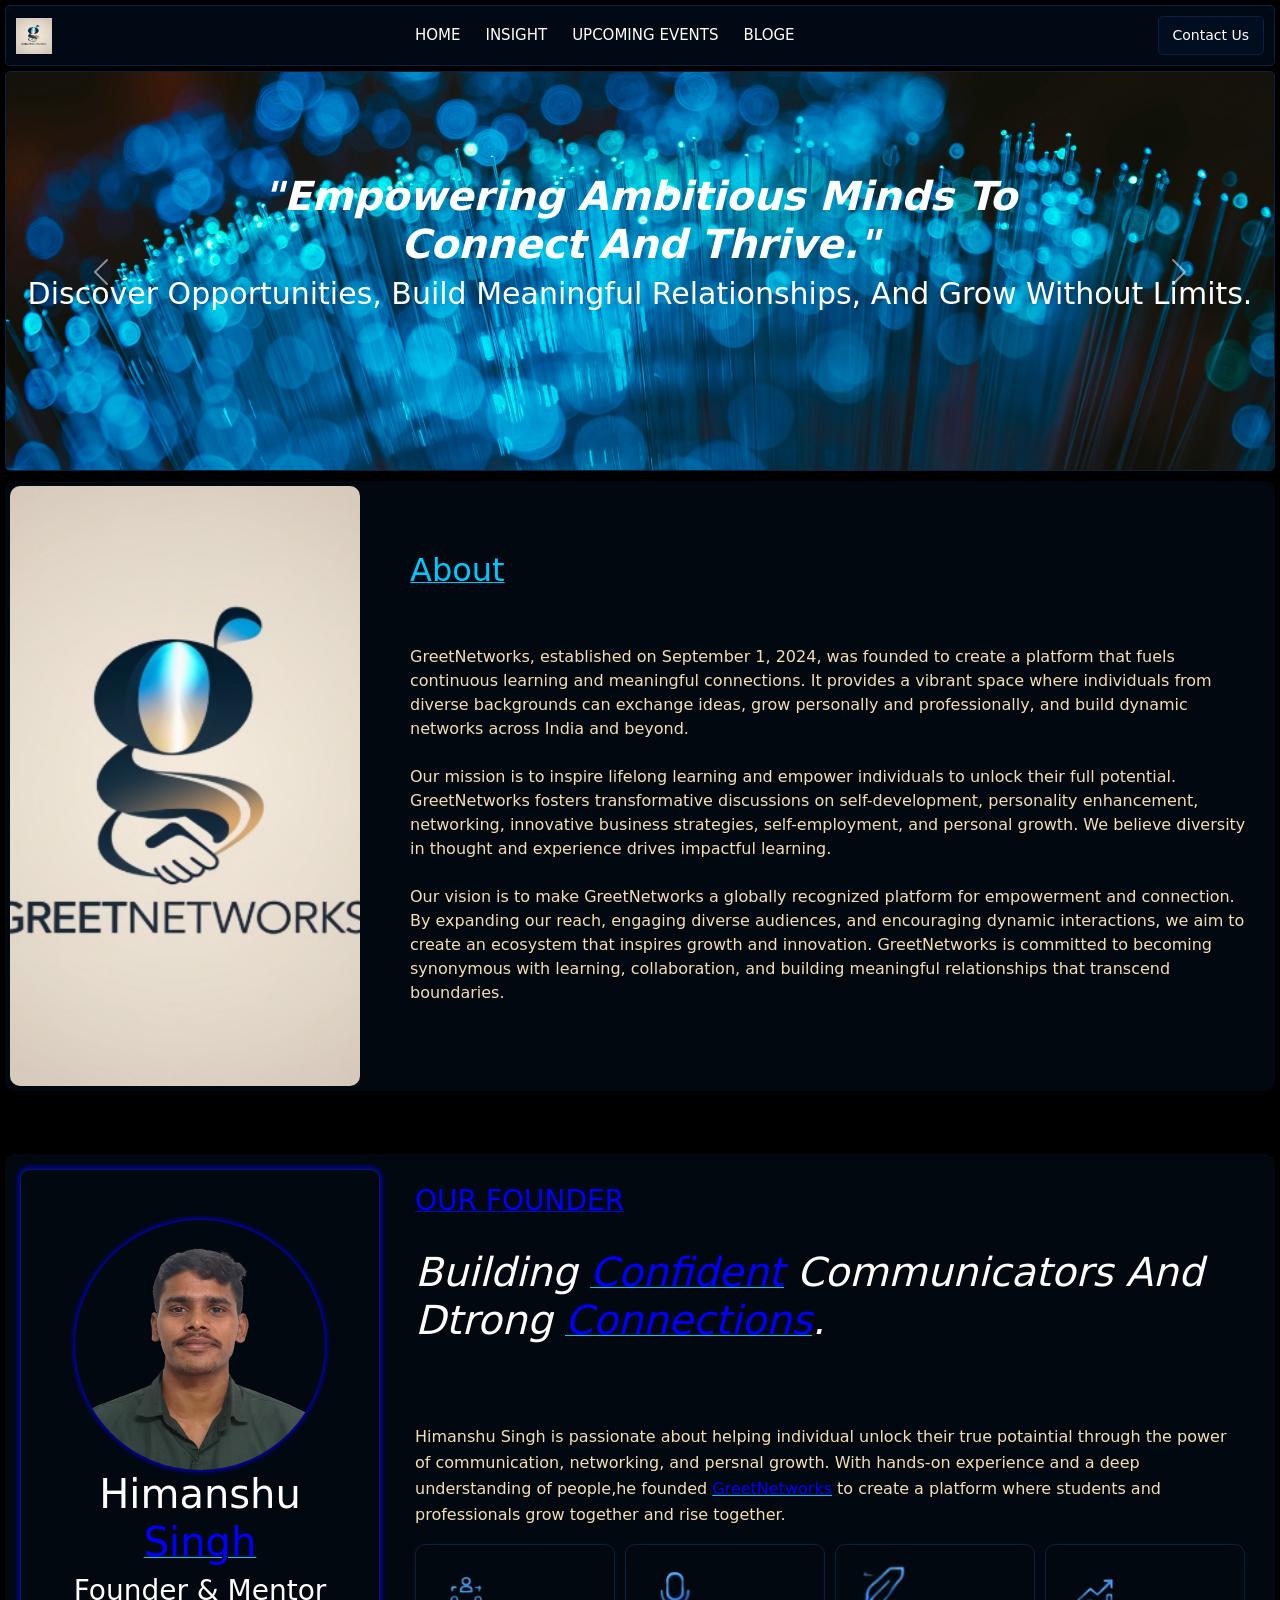
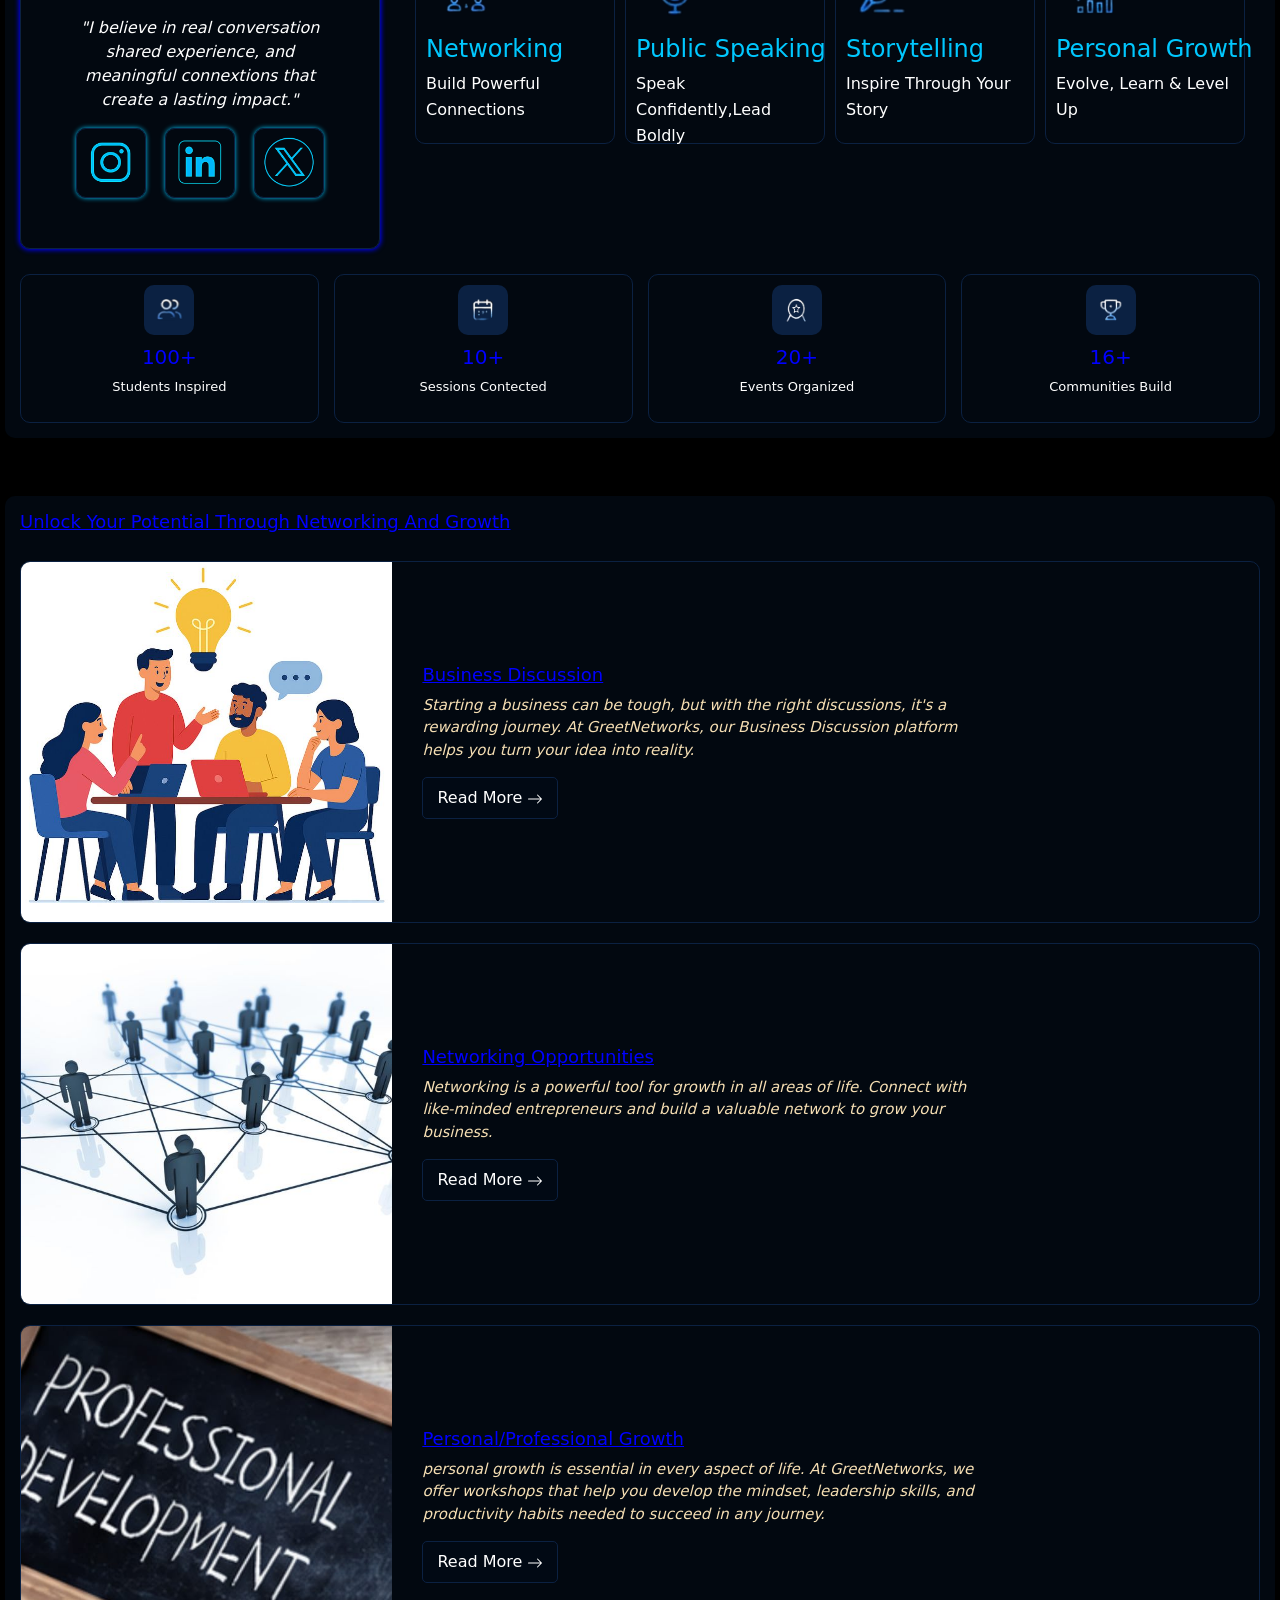
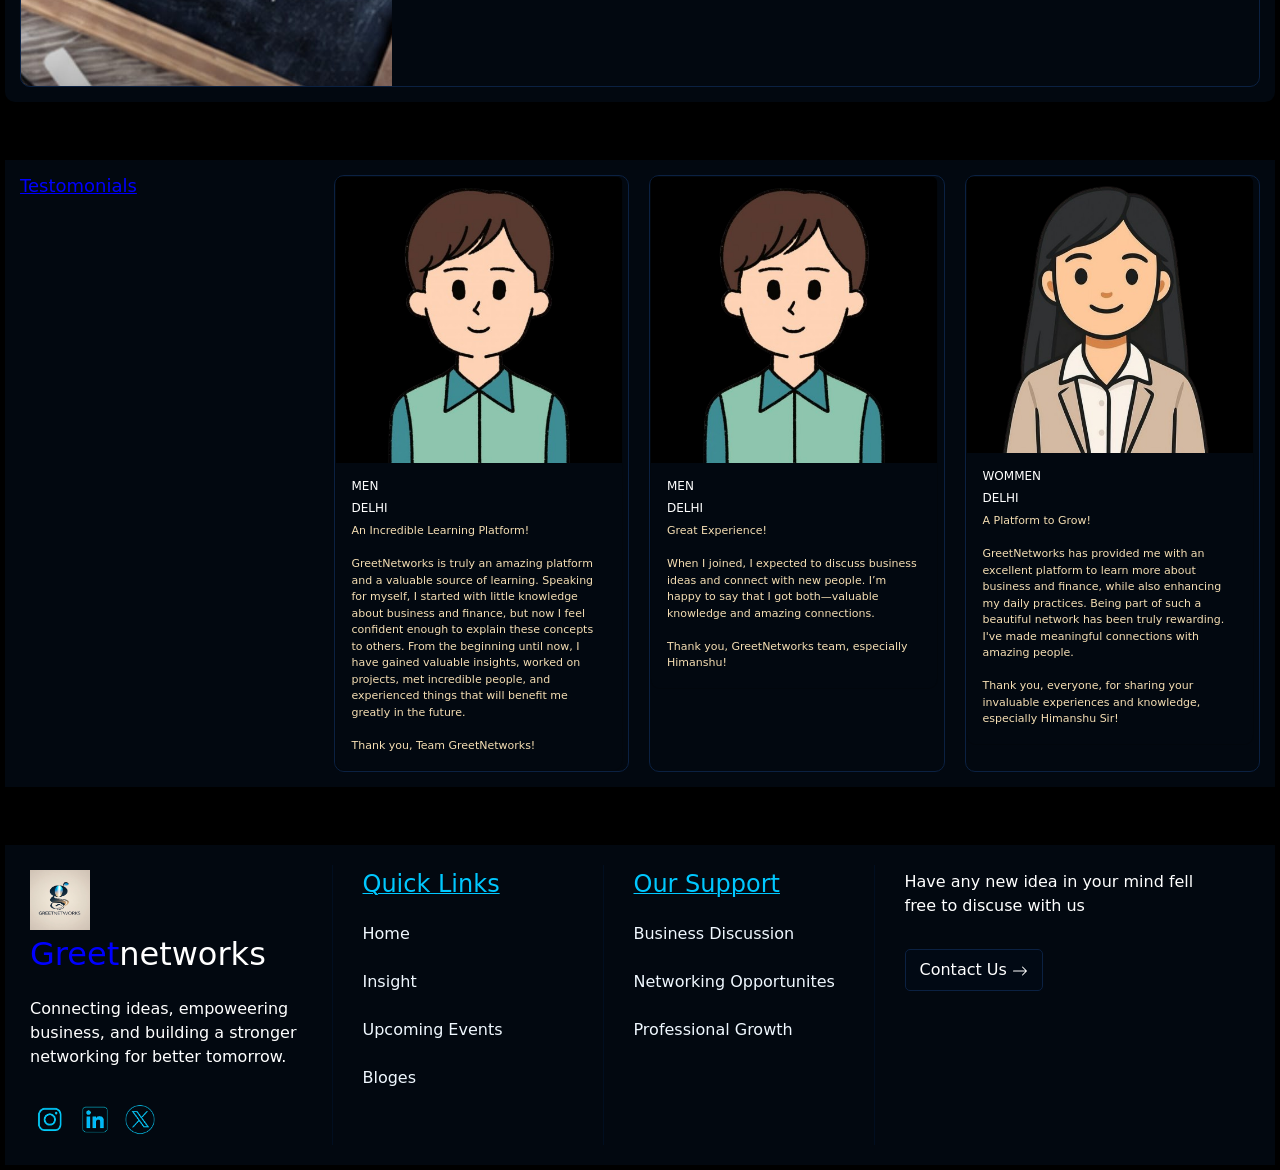
<file: index.html>
<!DOCTYPE html>
<html lang="en">
<head>
    <meta charset="UTF-8">
    <meta name="viewport" content="width=device-width, initial-scale=1.0">
    <link rel="stylesheet" href="https://cdn.jsdelivr.net/npm/bootstrap@5.3.8/dist/css/bootstrap.min.css">
    <link rel="stylesheet" href="greetnetwork home.css">
    <link rel="icon" href="greetnetwork logo.png">
    <title>Greetnetwork</title>
</head>
<body>
    <header id="home">
        <img src="greetnetwork logo.png" alt="">
        <nav>
            <a href="index.html">home</a>
            <a href="insight.html">insight</a>
            <a href="#upcomingevent">upcoming events</a>
            <a href="blog.html">bloge</a>
        </nav>

        <a href="contact.html"><button class="btn" type="button">contact us</button></a>

    </header>

    <div class="container1">
        <div id="carouselExampleAutoplaying" class="carousel slide" data-bs-ride="carousel">
            <div class="carousel-inner">
                <div class="carousel-item active slide1">
                    <h1>"Empowering Ambitious Minds to <br>Connect and Thrive."</h1>
                    <h3>Discover opportunities, build meaningful relationships, and grow without limits.</h3>

                </div>
                <div class="carousel-item slide2">
                    <h1>"One Connection <br> Can Change Everything."</h1>
                    <h3>Expand your network, inspire collaboration, and accelerate your success.</h3>
                </div>
                <div class="carousel-item slide3">
                    <h1>"Together We Learn. Together We Grow. <br>Together We Lead."</h1>
                    <h3>Become part of a community where ideas turn into opportunities.</h3>
                </div>
            </div>
            <button class="carousel-control-prev" type="button" data-bs-target="#carouselExampleAutoplaying" data-bs-slide="prev">
                <span class="carousel-control-prev-icon" aria-hidden="true"></span>
                <span class="visually-hidden">Previous</span>
            </button>
            <button class="carousel-control-next" type="button" data-bs-target="#carouselExampleAutoplaying" data-bs-slide="next">
                <span class="carousel-control-next-icon" aria-hidden="true"></span>
                <span class="visually-hidden">Next</span>
            </button>
        </div>
    </div>
        <!-- container2 -->
    <div class="container2">
        <div class="aboutimg">
            <img src="greetnetwork logo.png" alt="">
        </div>
        <div class="about">
            <h2>About</h2><br><br>
            <p>GreetNetworks, established on September 1, 2024, was founded to create a platform that fuels continuous learning and meaningful connections.
                It provides a vibrant space where individuals from diverse backgrounds can exchange ideas, grow personally and professionally, and build 
                dynamic networks across India and beyond. <br><br>Our mission is to inspire lifelong learning and empower individuals to unlock their full potential.
                GreetNetworks fosters transformative discussions on self-development, personality enhancement, networking, innovative business strategies,
                self-employment, and personal growth. We believe diversity in thought and experience drives impactful learning. <br> <br> Our vision is to make
                GreetNetworks a globally recognized platform for empowerment and connection. By expanding our reach, engaging diverse audiences, and encouraging
                dynamic interactions, we aim to create an ecosystem that inspires growth and innovation. GreetNetworks is committed to becoming synonymous with learning, 
                collaboration, and building meaningful relationships that transcend boundaries.
            </p>
        </div>
    </div>

    <br>
    <br>
       <!-- container3 -->
    <div class="container3">
        <div class="founder">
            <div class="founderimg">
                <img src="founder2.png" alt="">
                <h1>himanshu <span class="h11">singh</span></h1>
                <h3>founder & mentor</h3>
                <p class="fst-italic">"I believe in real conversation shared experience,
                     and meaningful connextions that create a lasting impact."
                </p>

                <section class="foundersocial">
                    <img src="insta.png" alt="">
                    <img src="linkedin.png" alt="">
                    <img src="x.png" alt="">
                </section>

            </div>

            <div class="founder1">
                <h3>our founder</h3>
                <h1 class="fst-italic" style="margin-bottom: 80px;">building <span class="h11">confident</span> communicators and dtrong 
                    <span class="h11">connections</span>.
                </h1>
                <p class="p">Himanshu Singh is passionate about helping individual unlock their true potaintial through 
                    the power of communication, networking, and persnal growth. With hands-on experience and a 
                    deep understanding of people,he founded <span class="h11">GreetNetworks</span> 
                    to create a platform where students and professionals grow together and rise together.
                </p>

                <div class="founderinfo">
                    <section class="section">
                        <img src="networking.png" alt="">
                        <h4>networking</h4>
                        <p>build powerful connections</p>
                    </section>
                    <section class="section">
                        <img src="speaking.png" alt="">
                        <h4>public speaking</h4>
                        <p>speak confidently,lead boldly</p>
                    </section>
                    <section class="section">
                        <img src="story.png" alt="">
                        <h4>storytelling</h4>
                        <p>inspire through your story</p>
                    </section>
                    <section class="section">
                        <img src="growth.png" alt="">
                        <h4>personal  growth</h4>
                        <p>evolve, learn & level <br>up</p>
                    </section>
                
                </div>

            </div>
        </div>

        <div class="founderachiv">
            <div class="infobox">
                <img src="students.png" alt="">
                <section class="imginfo">
                    <h2>100+</h2>
                    <p>students inspired</p>
                </section>
            </div>

            <div class="infobox">
                <img src="sessions.png" alt="">
                <section class="imginfo">
                    <h2>10+</h2>
                    <p>sessions contected</p>
                </section>
            </div>

            <div class="infobox">
                <img src="event.png" alt="">
                <section class="imginfo">
                    <h2>20+</h2>
                    <p>events organized</p>
                </section>
            </div>

            <div class="infobox">
                <img src="build.png" alt="">
                <section class="imginfo">
                    <h2>16+</h2>
                    <p>communities build</p>
                </section>
            </div>
        </div>

        
    </div>
    <br>
    <br>
      <!-- container4 -->
    <div class="container4">
        <h3>Unlock your potential through networking and growth </h3>
        <div class="insight"> 
            
            <img src="discussion.png" alt="">
            <div class="insimg">
                <h3>business discussion</h3>
                <p>
                    Starting a business can be tough, but with the right discussions, it's a rewarding journey.
                    At GreetNetworks, our Business Discussion platform helps you turn your idea into reality.
                </p>
                <a href="insight.html">
                    <button>read more 
                        <svg xmlns="http://www.w3.org/2000/svg" width="16" height="16" fill="currentColor" class="bi bi-arrow-right" viewBox="0 0 16 16">
                            <path fill-rule="evenodd" d="M1 8a.5.5 0 0 1 .5-.5h11.793l-3.147-3.146a.5.5 0 0 1 .708-.708l4 4a.5.5 0 0 1 0 .708l-4 4a.5.5 0 0 1-.708-.708L13.293 8.5H1.5A.5.5 0 0 1 1 8"/>
                        </svg>
                    </button>
                </a>
            </div>
        </div>
        <div class="insight">
            <img src="network.png" alt="">
            <div class="insimg">
                <h3>networking opportunities</h3>
                <p>
                    Networking is a powerful tool for growth in all areas of life.
                    Connect with like-minded entrepreneurs and build a valuable network to grow your business.
                </p>
                <a href="insight.html">
                    <button>read more 
                        <svg xmlns="http://www.w3.org/2000/svg" width="16" height="16" fill="currentColor" class="bi bi-arrow-right" viewBox="0 0 16 16">
                            <path fill-rule="evenodd" d="M1 8a.5.5 0 0 1 .5-.5h11.793l-3.147-3.146a.5.5 0 0 1 .708-.708l4 4a.5.5 0 0 1 0 .708l-4 4a.5.5 0 0 1-.708-.708L13.293 8.5H1.5A.5.5 0 0 1 1 8"/>
                        </svg>
                    </button>
                </a>
            </div>
        </div>
        <div class="insight">
            <img src="pgrowth.png" alt="">
            <div class="insimg">
                <h3>personal/professional growth</h3>
                <p>
                    personal growth is essential in every aspect of life. At GreetNetworks,
                    we offer workshops that help you develop the mindset, leadership skills, 
                    and productivity habits needed to succeed in any journey.
                </p>
                <a href="insight.html">
                    <button>read more 
                        <svg xmlns="http://www.w3.org/2000/svg" width="16" height="16" fill="currentColor" class="bi bi-arrow-right" viewBox="0 0 16 16">
                            <path fill-rule="evenodd" d="M1 8a.5.5 0 0 1 .5-.5h11.793l-3.147-3.146a.5.5 0 0 1 .708-.708l4 4a.5.5 0 0 1 0 .708l-4 4a.5.5 0 0 1-.708-.708L13.293 8.5H1.5A.5.5 0 0 1 1 8"/>
                        </svg>
                    </button>
                </a>
            </div>
        </div>
    </div>

    <br>
    <br>
     <!-- ------------container5------------- -->
    <div class="container5">
     <h3>testomonials</h3>
        <div class="testomonial">
            <div class="card" style="width: 18rem;">
                <img src="man.png" class="card-img-top" alt="...">
                <div class="card-body">
                    <h5>men</h5>
                    <h6>DELHI</h6>
                    <p class="card-text">An Incredible Learning Platform! <br><br>GreetNetworks is truly an amazing platform and a valuable source of learning.
                        Speaking for myself, I started with little knowledge about business and finance, but now I feel confident enough to explain these concepts to others.
                        From the beginning until now, I have gained valuable insights, worked on projects, met incredible people, and experienced things that will benefit me greatly in the future.
                        <br><br>Thank you, Team GreetNetworks!
                     </p>
                </div>
            </div>
        </div>

        <div class="testomonial">
            <div class="card" style="width: 18rem;">
                <img src="man.png" class="card-img-top" alt="...">
                <div class="card-body">
                    <h5>men</h5>
                    <h6>DELHI</h6>
                    <p class="card-text">Great Experience! <br> <br>When I joined, I expected to discuss business ideas and connect with new people.
                        I’m happy to say that I got both—valuable knowledge and amazing connections. <br><br>
                        Thank you, GreetNetworks team, especially Himanshu!
                    </p>
                </div>
            </div>
        </div>

        <div class="testomonial">
            <div class="card" style="width: 18rem;">
                <img src="women.png" class="card-img-top" alt="...">
                <div class="card-body">
                    <h5>wommen</h5>
                    <h6>DELHI</h6>
                    <p class="card-text">A Platform to Grow! <br><br>GreetNetworks has provided me with an excellent platform to learn more about business and finance,
                        while also enhancing my daily practices. Being part of such a beautiful network has been truly rewarding. I've made meaningful connections 
                        with amazing people.<br><br> Thank you, everyone, for sharing your invaluable experiences and knowledge, especially Himanshu Sir!
                    </p> 
                </div>
            </div>
        </div>
    </div>
    <br>
    <br>
    <div class="footer">
        <div class="footerleft">
            <section class="ft">
                <img src="greetnetwork logo.png" alt="">
                <h2><span style="color: blue;">greet</span>networks</h2>
            </section>

            <section class="ft">
                <p>Connecting ideas, empoweering business, and building a stronger networking for better tomorrow.</p>
            </section>

            <section class="ftimg">
                <img src="insta.png" alt="">
                <img src="linkedin.png" alt="">
                <img src="x.png" alt="">
            </section>
        </div>
        <div class="footercentreleft">
            <h4>quick links</h4>
            <ul>
                <li><a href="#home">home</a></li><br>
                <li><a href="insight">insight</a></li><br>
                <li><a href="upcoming events">upcoming events</a></li><br>
                <li><a href="bloges">bloges</a></li><br>
            </ul>
        </div>
        <div class="footercentreright">
            <h4>our support</h4>
            <ul>
                <li><a href="insight.html">business discussion</a></li><br>
                <li><a href="insight.html">networking opportunites</a></li><br>
                <li><a href="insight.html">professional growth</a></li><br>
            </ul>
        </div>
        <div class="footerright">
            <p>Have any new idea in your mind fell free to discuse with us</p>
            <a href="contact.html">
                <button>contact us
                    <svg xmlns="http://www.w3.org/2000/svg" width="16" height="16" fill="currentColor" class="bi bi-arrow-right" viewBox="0 0 16 16">
                        <path fill-rule="evenodd" d="M1 8a.5.5 0 0 1 .5-.5h11.793l-3.147-3.146a.5.5 0 0 1 .708-.708l4 4a.5.5 0 0 1 0 .708l-4 4a.5.5 0 0 1-.708-.708L13.293 8.5H1.5A.5.5 0 0 1 1 8"/>
                    </svg>
                </button>
            </a>
        </div>
    </div>
    <script src="https://cdn.jsdelivr.net/npm/bootstrap@5.3.8/dist/js/bootstrap.bundle.min.js"></script>
</body>
</html>
</file>
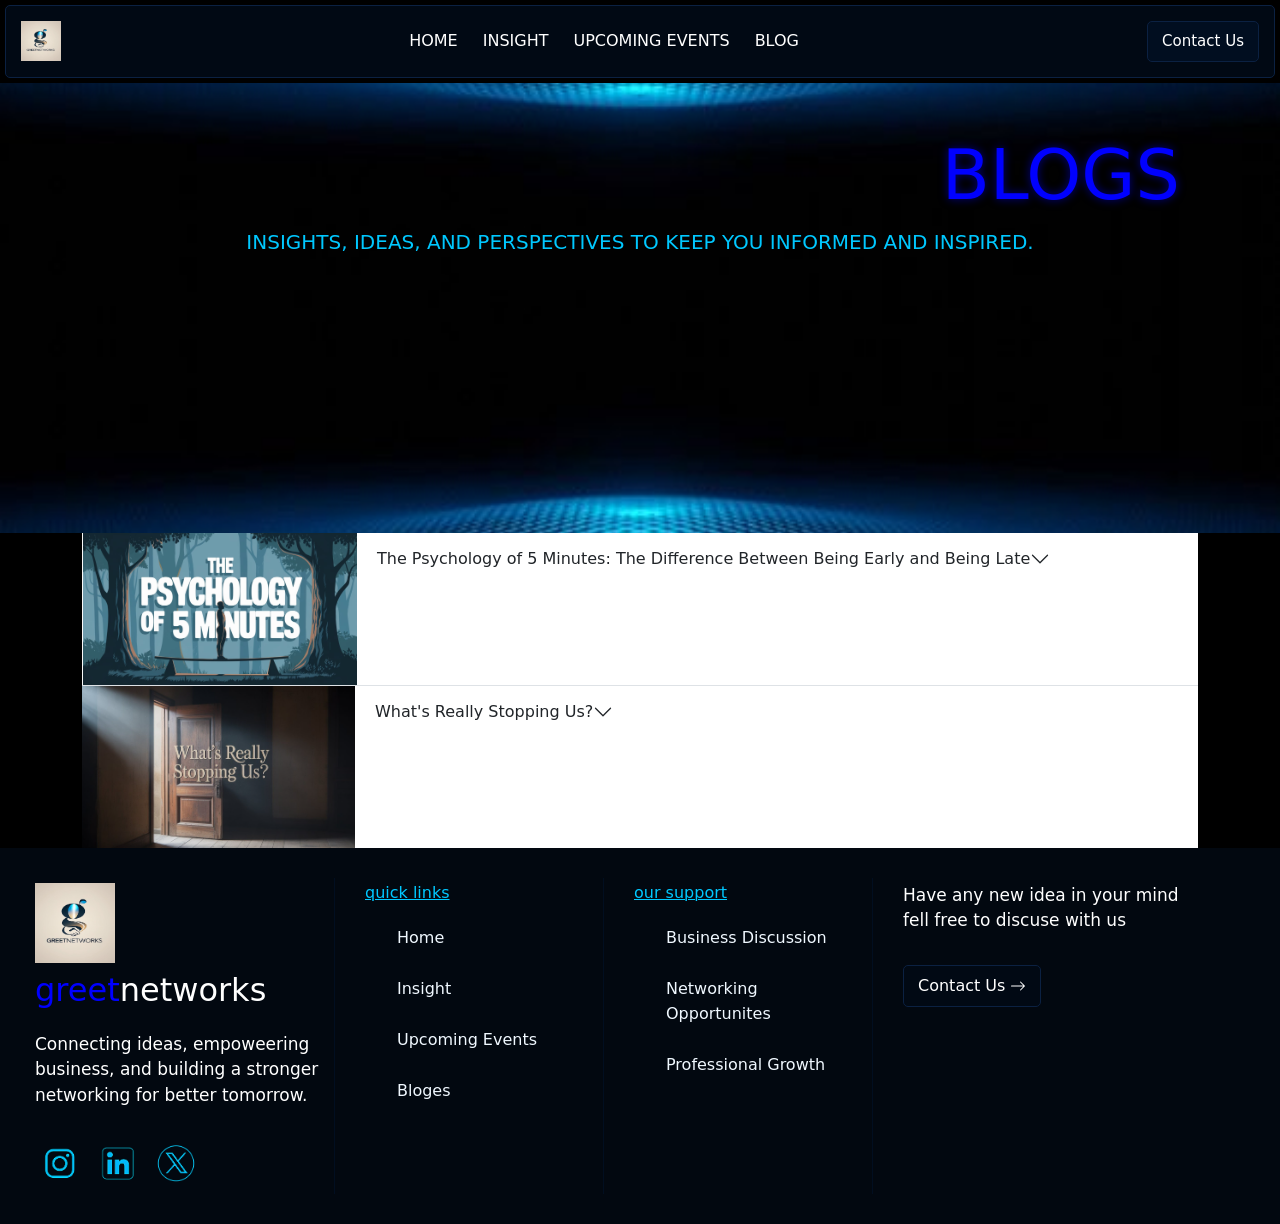
<file: blog.html>
<!DOCTYPE html>
<html lang="en">
<head>
    <meta charset="UTF-8">
    <meta name="viewport" content="width=device-width, initial-scale=1.0">
    <link rel="stylesheet" href="https://cdn.jsdelivr.net/npm/bootstrap@5.3.8/dist/css/bootstrap.min.css">
    <link rel="stylesheet" href="blog.css">
    <link rel="icon" href="greetnetwork logo.png">
    <title>Greetnetwork</title>
</head>
<body>
    <header id="home">
        <img src="greetnetwork logo.png" alt="">
        <nav>
            <a href="index.html">home</a>
            <a href="insight.html">insight</a>
            <a href="#upcomingevent">upcoming events</a>
            <a href="blog.html">blog</a>
        </nav>

        <a href="contact.html"><button class="btn" type="button">contact us</button></a>

    </header>
    <!-- --------header end---------------- -->
     <!-- ------------------------banner------------------ -->
      <div class="banner">
        <h1>blogs</h1>
        <p>insights, ideas, and perspectives to keep you informed and inspired.</p>
      </div>

    <!------------------ container1---------- -->
     <div class="accordion accordion-flush container" id="accordionFlushExample" >
        <div class="accordion-item d-flex">
            <div class="img1">
                <img src="5minuts.png" alt="">
            </div>
            <div class="img1">
                <h2 class="accordion-header">
                    <button class="accordion-button collapsed" type="button" data-bs-toggle="collapse" data-bs-target="#flush-collapseOne" aria-expanded="false" aria-controls="flush-collapseOne">
                    The Psychology of 5 Minutes: The Difference Between Being Early and Being Late
                    </button>
                </h2>
                <div id="flush-collapseOne" class="accordion-collapse collapse" data-bs-parent="#accordionFlushExample">
                    <div class="accordion-body">
                        Time is the most precious thing we have but some people treat this differently.
                        Have you ever noticed that some people are always 5 minutes early and some
                        are always 5 minute late. This is what we call the Psychology of 5 minutes.
                        There are two scenarios in this :-
                        <br>
                        <ol>
                            <li><strong>Those who complete their work or arrive the location before 5 minutes.</strong></li>
                            <li><strong>Those who complete their work or arrive the location after 5 minutes.</strong></li>
                        </ol>
                    
                        <i> Let's talk about both the mindset of people how the behave towards the
                            time and how you can do good time management.
                        </i>
                        <b><u>The Five minute Early Mindset</u></b>
                        People those who complete their talk or arrive the place before deadline are have sense of punctuality and professionalism. They have a simple mindset Time is not flexible, it's <b>fixed.</b>  what's defines them :- 
                        <ol>
                            <li>They respect both own and other time.</li>
                            <li>They are more prepared towards their work.</li>
                            <li>They are seen more professional and reliable.</li>
                            <li>They avoid the last minute stress.</li>
                        </ol>
                        <br>
                 
                        These people are more productive and effective towards their work. They believe in early preparation and stay one step ahead from others.
                        <br>
                        <b><u>The Five Minute After Mindset </u></b>
                        On the other hand, their are those people who are always late for 5 minutes. To them, it's okay to be late for 5 minute. They think time is not fixed, it's Flexible. What defines them :- 
                        <ol>
                            <li>They think, I have a time. Which leads to the procrastination ahead.</li>
                            <li>They underestimate the task which lead's to complete that work late.</li>
                            <li>They follow others those who arrive late and completing the work after the deadline.</li>
                            <li>They often have unnecessary rush and stress. </li>
                        </ol>
                    
                    
                    
                    
                        These people are not intentionally late for the work, just there relaxed approach and a bit laziness make them late always. Which make other's angry of frustrated by this.
                        <b><u>How to Overcome the Habit of Being 5 Minutes Late </u></b>
                        If you find yourself  being 5 minute late, don't worry! We have strategy for this which will shift you towards punctuality.
                        <ol>
                            <li><b><u>Set Early Mental Deadlines:</u></b> Make your mind by setting your deadlines or meeting times 10–15 minutes earlier than required.</li>
                            <li> <b><u>Practice Time Awareness:</u></b> Start paying attention to how long tasks actually take instead of assuming you can get them done quickly.</li>
                            <li> <b><u>Remove Last-Minute Distractions:</u></b> Avoid activities that can delay your departure, like checking your phone or making sudden plans.</li>
                            <li> <b><u>Respect Time:</u></b> Remind yourself that time will not adjust for you; you need to adjust for time.</li>
                        </ol>
                    
                    
                        Time management is not only being on time, it's about respect for yourself, work and others. How you treat you those 5 minutes define who you are, you reputation, effectiveness, and success. <br> By shifting a small change can change other's mindset towards you and you will see you self differently like ( a person who is punctual, respect both other's and own time, productive and successful in life).
                        Now, you have to choose on which side you are on The Psychology of 5 Minutes, or you can say in which side you want to be stay!
                    </div>
                </div>
            </div>
        </div>
        <div class="accordion-item d-flex">
            <div class="img1">
                <img src="stopping us.png" alt="">
            </div>


            <div class="img1">
                <h2 class="accordion-header">
                    <button class="accordion-button collapsed" type="button" data-bs-toggle="collapse" data-bs-target="#flush-collapseTwo" aria-expanded="false" aria-controls="flush-collapseTwo">
                    What's Really Stopping Us?
                    </button>
                </h2>
                <div id="flush-collapseTwo" class="accordion-collapse collapse" data-bs-parent="#accordionFlushExample">
                    <div class="accordion-body">
                        We all have dreams, some small, some big, but most of the time, we don’t move forward. We stay stuck. Why? Not because we’re lazy or unmotivated, but because we’re afraid. <br>
                        <br>
                        Here are the four biggest emotional obstacles that stop us from taking action… and how to overcome them.<br>
                        <br>
                        <b><u>1. “Everything I Want to Do Is Impossible”</u></b><br>
                        This fear whispers:<br>
                        “This dream is too big.”<br>
                        “I’m not smart enough.”<br>
                        “People like me don’t do this.”<br>
                        <br>
                        We look at successful people and think they are born different. But the truth is, they felt the same fear, they just started anyway.<br>
                        <br>
                        <b>💡 Solution:</b><br>
                        Take one step at a time. Don’t focus on the full journey. Just start. Start messy, start unsure, but start.<br>
                        Let your actions prove the fear wrong.<br>
                        <br>
                        <b><u>2. Love, “What If I Hurt Someone I Love?”</u></b><br>
                        This fear is quiet but powerful. It says:<br>
                        “If I follow my dream, maybe my parents won’t support me.”<br>
                        “What if I go against my loved ones?”<br>
                        <br>
                        This is especially common when your goals don’t match what your family wants for you.<br>
                        <br>
                        <b>💡 Solution:</b><br>
                        Talk openly. Share your dreams with love, not anger. Most of the time, they’re scared for you, not of you. If they still don’t agree, remind yourself: you’re not doing this against them, you’re doing it for your own life.<br>
                        <br>
                        <i>Love doesn’t mean losing yourself.</i><br>
                        <br>
                        <b><u>3. Fear of Defeat, “What If I Fail?”</u></b><br>
                        This is the most common fear:<br>
                        “What if I try and fail?”<br>
                        “What if people laugh?”<br>
                        “What if I waste my time?”<br>
                        <br>
                        So we wait. We plan. We overthink. But deep inside, we’re scared of failure.<br>
                        <br>
                        <b>💡 Solution:</b><br>
                        Failure isn’t the enemy, not trying is. Every successful person has failed, many times. Let failure become your teacher, not your prison.<br>
                        <br>
                        Ask yourself: What’s worse, failing or never knowing what could’ve been? <br>
                        <br>
                        <b><u>4. Fear of Realizing Your Own Potential</u></b><br>
                        <i>This one is deep and painful.</i><br>
                        <br>
                        You had an idea. You had a dream. But fear stopped you. Now… a part of you is scared of realizing what you could’ve done.<br>
                        <br>
                        You ask:<br>
                        “What if I had started that day?”<br>
                        “What if I didn’t listen to those fears?”<br>
                        “Why didn’t I believe in myself back then?”<br>
                        <br>
                        And now, the fear is not just about failing… it’s about regret.<br>
                        <br>
                        <b>💡 Solution:</b><br>
                        You can’t change the past. But you can change your today. The realization you feel right now is a gift, it’s your second chance. Use it. Don’t let this be another moment you’ll look back on with regret.<br>
                        <br>
                        <b>🌱 In the End…</b><br>
                        All these fears are real. But they’re not stronger than your will.<br>
                        They don’t go away on their own,  you outgrow them by taking action.<br>
                        <br>
                        <i>One small step can break the biggest wall.</i><br>
                        <br>
                        <b><u>So take the step.</u></b><br>
                        You’re not late. You’re right on time.
                    </div>
                </div>
            </div>
        </div>
        
    </div>
<!-- -------------------------footer----------- -->
    <div class="footer">
        <div class="footerleft">
            <section class="ft">
                <img src="greetnetwork logo.png" alt="">
                <h2><span style="color: blue;">greet</span>networks</h2>
            </section>

            <section class="ft">
                <p>Connecting ideas, empoweering business, and building a stronger networking for better tomorrow.</p>
            </section>

            <section class="ftimg">
                <img src="insta.png" alt="">
                <img src="linkedin.png" alt="">
                <img src="x.png" alt="">
            </section>
        </div>
        <div class="footercentreleft">
            <h4>quick links</h4>
            <ul>
                <li><a href="index.html">home</a></li><br>
                <li><a href="insight.html">insight</a></li><br>
                <li><a href="upcoming events">upcoming events</a></li><br>
                <li><a href="blog.html">bloges</a></li><br>
            </ul>
        </div>
        <div class="footercentreright">
            <h4>our support</h4>
            <ul>
                <li><a href="insight.html">business discussion</a></li><br>
                <li><a href="insight.html">networking opportunites</a></li><br>
                <li><a href="insight.html">professional growth</a></li><br>
            </ul>
        </div>
        <div class="footerright">
            <p>Have any new idea in your mind fell free to discuse with us</p>
            <a href="contact.html">
                <button>contact us
                    <svg xmlns="http://www.w3.org/2000/svg" width="16" height="16" fill="currentColor" class="bi bi-arrow-right" viewBox="0 0 16 16">
                        <path fill-rule="evenodd" d="M1 8a.5.5 0 0 1 .5-.5h11.793l-3.147-3.146a.5.5 0 0 1 .708-.708l4 4a.5.5 0 0 1 0 .708l-4 4a.5.5 0 0 1-.708-.708L13.293 8.5H1.5A.5.5 0 0 1 1 8"/>
                    </svg>
                </button>
            </a>
        </div>
    </div>
    <script src="https://cdn.jsdelivr.net/npm/bootstrap@5.3.8/dist/js/bootstrap.bundle.min.js"></script>
    <!-- -------------------footer---------------- -->
</body>
</html>
</file>
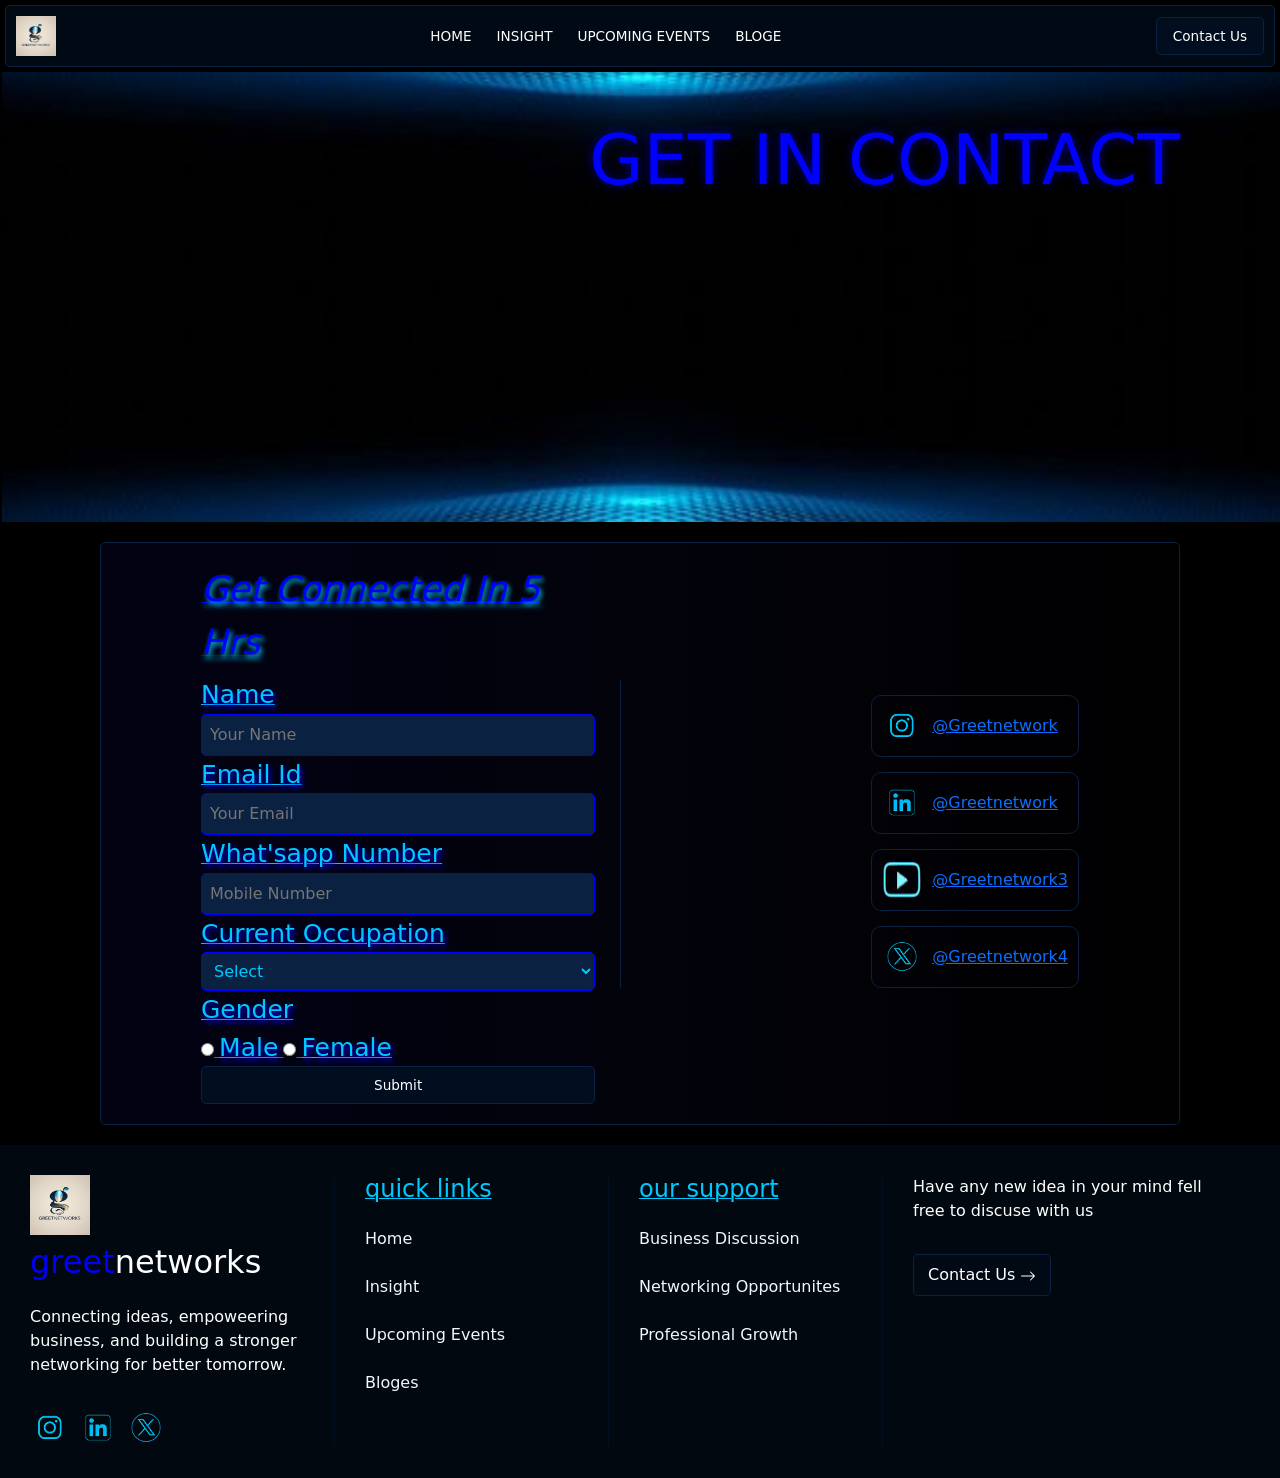
<file: contact.html>
<!DOCTYPE html>
<html lang="en">
<head>
    <meta charset="UTF-8">
    <meta name="viewport" content="width=device-width, initial-scale=1.0">
    <link rel="stylesheet" href="https://cdn.jsdelivr.net/npm/bootstrap@5.3.8/dist/css/bootstrap.min.css">
    <link rel="stylesheet" href="contact.css">
    <link rel="icon" href="greetnetwork logo.png">
    <title>Greetnetwork</title>
</head>
<body>
    <header id="home">
        <img src="greetnetwork logo.png" alt="">
        <nav>
            <a href="index.html">home</a>
            <a href="insight.html">insight</a>
            <a href="#upcomingevent">upcoming events</a>
            <a href="blog.html">bloge</a>
        </nav>

        <a href="#contact"><button class="btn" type="button">contact us</button></a>

    </header>
    <!-- --------header end---------------- -->
     <!-- baner---- -->
    <div class="banner">
        <h1>get in contact</h1>
        <a href="https://www.instagram.com/ target="_blank""we will help you get out from your social anxity.</p>
    </div>

    <!-- banner------ -->
    <div class="container1">
        <div class="box">
            <form>
                <fieldset>
                    <legend>get connected in 5 hrs</legend>
                    <label for="name">name</label><br>
                    <input class="input" type="text" id="name" placeholder="your name"><br>
                    <label for="email">email id</label><br>
                    <input class="input" type="email" id="email" placeholder="your email"><br>
                    <label for="number">what'sapp number</label><br>
                    <input class="input" type="number" id="number" placeholder="mobile number"><br>
                    <label for="occupation">Current Occupation</label><br>
                    <select class="input" name="occupation">
                        <option value="select" disabled selected>select</option>
                        <option value="student">student</option>
                        <option value="job">job</option>
                        <option value="other">other</option>
                    </select>
                    <label for="gender">gender</label><br>
                    <input type="radio"  name="radio">
                    <label for="radio">male</label>
                    <input type="radio"  name="radio">
                    <label for="radio" >female</label><br>

                    <button class="btn" type="button" style="width: 100%;">submit</button>
                </fieldset>
            </form>
        </div>
        <div class="box2">
            <div class="info">
                <img src="insta.png" alt="instagram">
                <section>
                    
                    <a href="https://www.instagram.com/" target="_blank">@greetnetwork</a>
                </section>
            </div>
            <div class="info">
                <img src="linkedin.png" alt="instagram">
                <section>
                    
                    <a href="https://www.instagram.com/" target="_blank">@greetnetwork</a>
                </section>
            </div>
            <div class="info">
                <img src="youtube.png" alt="instagram">
                <section>
                    <a href="https://www.instagram.com/" target="_blank">@greetnetwork3</a>
                </section>
            </div>
            <div class="info">
                <img src="x.png" alt="instagram">
                <section>
                    <a href="https://www.instagram.com/" target="_blank">@greetnetwork4</a>
                </section>
            </div>
        </div>
    </div>
    <!-- -------------------------footer----------- -->
    <div class="footer">
        <div class="footerleft">
            <section class="ft">
                <img src="greetnetwork logo.png" alt="">
                <h2><span style="color: blue;">greet</span>networks</h2>
            </section>

            <section class="ft">
                <p>Connecting ideas, empoweering business, and building a stronger networking for better tomorrow.</p>
            </section>

            <section class="ftimg">
                <img src="insta.png" alt="">
                <img src="linkedin.png" alt="">
                <img src="x.png" alt="">
            </section>
        </div>
        <div class="footercentreleft">
            <h4>quick links</h4>
            <ul>
                <li><a href="#home">home</a></li><br>
                <li><a href="insight">insight</a></li><br>
                <li><a href="upcoming events">upcoming events</a></li><br>
                <li><a href="bloges">bloges</a></li><br>
            </ul>
        </div>
        <div class="footercentreright">
            <h4>our support</h4>
            <ul>
                <li><a href="insight.html">business discussion</a></li><br>
                <li><a href="insight.html">networking opportunites</a></li><br>
                <li><a href="insight.html">professional growth</a></li><br>
            </ul>
        </div>
        <div class="footerright">
            <p>Have any new idea in your mind fell free to discuse with us</p>
            <a href="contact.html">
                <button>contact us
                    <svg xmlns="http://www.w3.org/2000/svg" width="16" height="16" fill="currentColor" class="bi bi-arrow-right" viewBox="0 0 16 16">
                        <path fill-rule="evenodd" d="M1 8a.5.5 0 0 1 .5-.5h11.793l-3.147-3.146a.5.5 0 0 1 .708-.708l4 4a.5.5 0 0 1 0 .708l-4 4a.5.5 0 0 1-.708-.708L13.293 8.5H1.5A.5.5 0 0 1 1 8"/>
                    </svg>
                </button>
            </a>
        </div>
    </div>
    <script src="https://cdn.jsdelivr.net/npm/bootstrap@5.3.8/dist/js/bootstrap.bundle.min.js"></script>
    <!-- -------------------footer---------------- -->
</body>
</html>
</file>
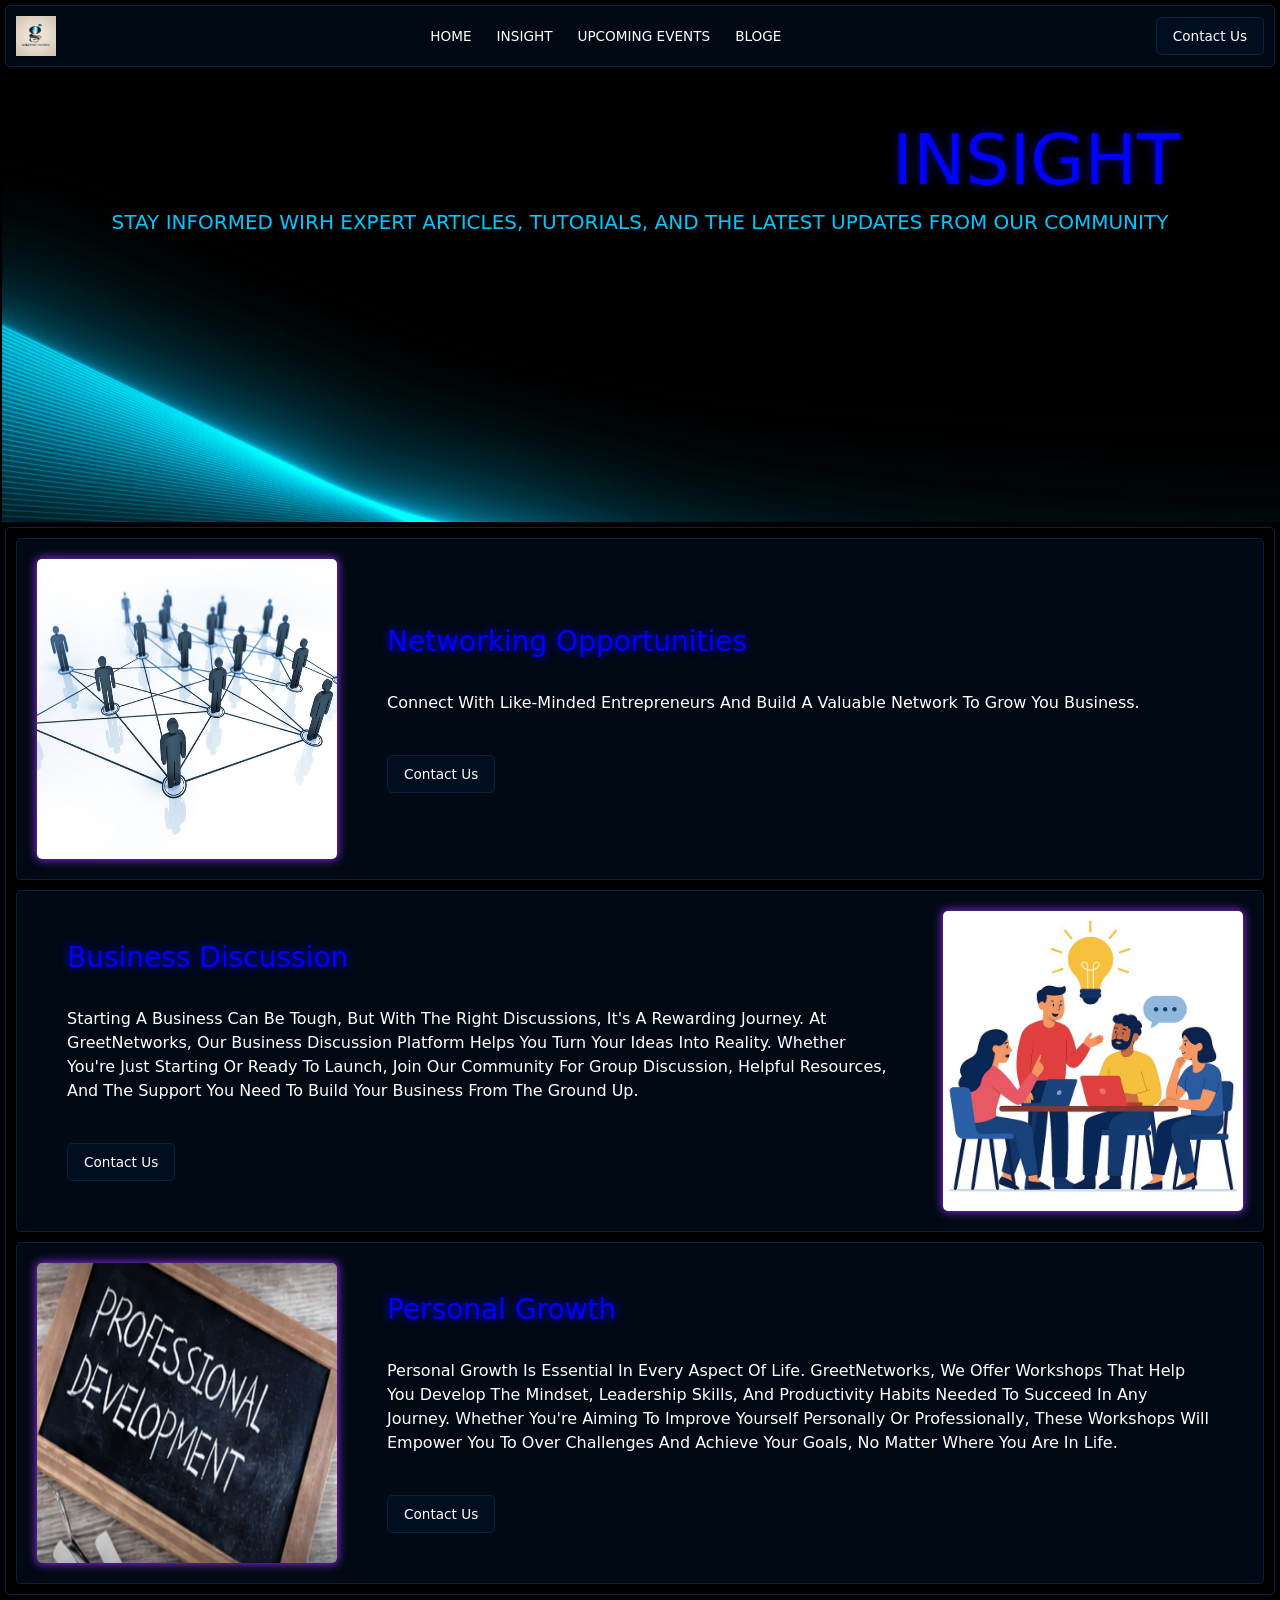
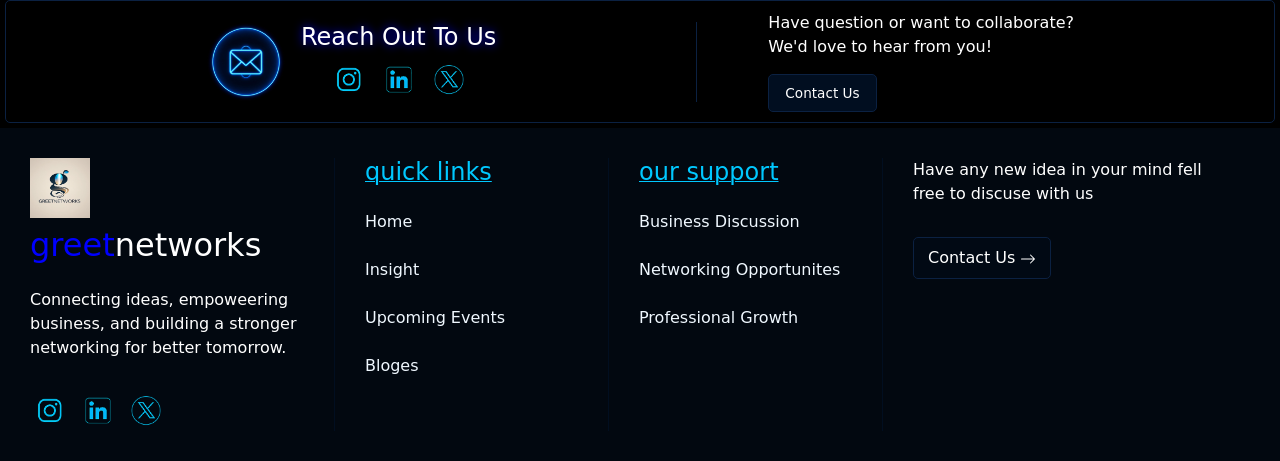
<file: insight.html>
<!DOCTYPE html>
<html lang="en">
<head>
    <meta charset="UTF-8">
    <meta name="viewport" content="width=device-width, initial-scale=1.0">
    <link rel="stylesheet" href="https://cdn.jsdelivr.net/npm/bootstrap@5.3.8/dist/css/bootstrap.min.css">
    <link rel="stylesheet" href="insight.css">
    <link rel="icon" href="greetnetwork logo.png">
    <title>Greetnetwork</title>
</head>
<body>
    <header id="home">
        <img src="greetnetwork logo.png" alt="">
        <nav>
            <a href="index.html">home</a>
            <a href="insight.html">insight</a>
            <a href="#upcomingevent">upcoming events</a>
            <a href="blog.html">bloge</a>
        </nav>

        <a href="contact.html"><button class="btn" type="button">contact us</button></a>

    </header>
    <!-- --------header---------------- -->

    <!-- -------------banner-------------------- -->
     <div class="banner ">
        <h1>insight</h1>
        <p>Stay informed wirh expert articles, tutorials, 
            and the latest updates from our community
        </p>
     </div>

     <!-- ----------------------containers----------------- -->
      <div class="container1">
        <div class="box" id="networking">
            <section>
                <img src="network.png" alt="">
            </section>
            <section class="text">
                <h3>networking opportunities</h3> <br>
                <p>Connect with like-minded entrepreneurs and build a valuable network to grow you business.</p><br>
                <a href="contact.html"><button class="btn" type="button">contact us</button></a>
            </section>
        </div>

        <div class="box" id="discussion">
            
            
            <section class="text" >
                <h3>business discussion</h3> <br>
                <p>Starting a business can be tough, but with the right discussions, it's a rewarding journey.
                     At GreetNetworks, our Business Discussion platform helps you turn your ideas into reality.
                      Whether you're just starting or ready to launch, join our community for group discussion,
                       helpful resources, and the support you need to build your business from the ground up.
                    </p> <br>
                <a href="contact.html"><button class="btn" type="button">contact us</button></a>
            </section>
            <section>
                <img src="discussion.png" alt="">
            </section>
        </div>

        <div class="box" id="personal">
            <section>
                <img src="pgrowth.png" alt="">
            </section>
            <section class="text">
                <h3>personal growth</h3> <br>
                <p>Personal growth is essential in every aspect of life. GreetNetworks, 
                    we offer workshops that help you develop the mindset, leadership skills, 
                    and productivity habits needed to succeed in any journey. Whether you're aiming 
                    to improve yourself personally or professionally, these workshops will empower you to over 
                    challenges and achieve your goals, no matter where you are in life.

                </p> <br>
                <a href="contact.html"><button class="btn" type="button">contact us</button></a>
            </section>
        </div>
      </div>

      <!-- -------------------container2--------------- -->
        <div class="container2">
            <div class="bottom1">
                <div class="bottomleft">
                    <img src="masseg.jpeg" alt="">

                </div>
                <div class="bottomleft">
                    <h4>reach out to us</h4>
                    <div class="socalimg">
                        <section><img src="insta.png" alt=""></section>
                        <section><img src="linkedin.png" alt=""></section>
                        <section><img src="x.png" alt=""></section>
                    </div>
                </div>
            </div>
            <div class="bottom2">
                <section>
                    Have question or want to collaborate?<br>
                    We'd love to hear from you!
                </section>
                <section><a href="contact.html"><button class="btn" type="button">contact us</button></a></section>

            </div>
        </div>

      <!-- -------------------container2 end--------------- -->

    <!-- -------------------------footer----------- -->
    <div class="footer">
        <div class="footerleft">
            <section class="ft">
                <img src="greetnetwork logo.png" alt="">
                <h2><span style="color: blue;">greet</span>networks</h2>
            </section>

            <section class="ft">
                <p>Connecting ideas, empoweering business, and building a stronger networking for better tomorrow.</p>
            </section>

            <section class="ftimg">
                <img src="insta.png" alt="">
                <img src="linkedin.png" alt="">
                <img src="x.png" alt="">
            </section>
        </div>
        <div class="footercentreleft">
            <h4>quick links</h4>
            <ul>
                <li><a href="index.html">home</a></li><br>
                <li><a href="insight.html">insight</a></li><br>
                <li><a href="upcoming events">upcoming events</a></li><br>
                <li><a href="blog.html">bloges</a></li><br>
            </ul>
        </div>
        <div class="footercentreright">
            <h4>our support</h4>
            <ul>
                <li><a href="#discussion">business discussion</a></li><br>
                <li><a href="#networking">networking opportunites</a></li><br>
                <li><a href="#personal">professional growth</a></li><br>
            </ul>
        </div>
        <div class="footerright">
            <p>Have any new idea in your mind fell free to discuse with us</p>
            <a href="contact.html">
                <button>contact us
                    <svg xmlns="http://www.w3.org/2000/svg" width="16" height="16" fill="currentColor" class="bi bi-arrow-right" viewBox="0 0 16 16">
                        <path fill-rule="evenodd" d="M1 8a.5.5 0 0 1 .5-.5h11.793l-3.147-3.146a.5.5 0 0 1 .708-.708l4 4a.5.5 0 0 1 0 .708l-4 4a.5.5 0 0 1-.708-.708L13.293 8.5H1.5A.5.5 0 0 1 1 8"/>
                    </svg>
                </button>
            </a>
        </div>
    </div>
    <script src="https://cdn.jsdelivr.net/npm/bootstrap@5.3.8/dist/js/bootstrap.bundle.min.js"></script>
    <!-- -------------------footer---------------- -->
</body>
</html>
</file>
<file: greetnetwork home.css>
/* ===========================================================
   MOBILE-FIRST RESPONSIVE STYLESHEET
   Base rules below target small screens (phones) first.
   Layouts progressively enhance at 768px (tablet) and 1024px (desktop).
   =========================================================== */

*{
    box-sizing: border-box;
}

body{
    background-color: black;
    color: white;
    margin: 0;
}

img{
    max-width: 100%;
    height: auto;
    display: block;
}

/* ===================== header / nav ===================== */

header{
    display: flex;
    justify-content: space-between;
    align-items: center;
    padding: 10px;
    background-color: #010914;
    margin: 5px;
    border-radius: 5px;
    border: 0.5px solid #0b2142;
    flex-wrap: wrap;
    gap: 10px;
}

nav{
    display: flex;
    align-items: center;
    gap: 15px;
    flex-wrap: wrap;
    width: 100%;
    justify-content: center;
}

nav a{
    text-decoration: none;
    color: white;
    text-transform: uppercase;
    font-size: 14px;
}
nav a:hover{
    color: #00C8FF;
    text-decoration-line: underline;
    text-decoration-thickness: 0.5px;
}

header img{
    height: 32px;
    width: 32px;
}

.btn{
    color: white;
    background-color: #010e20;
    border: 0.5px solid #0b2142;
    text-transform: capitalize;
    border-radius: 5px;
    transition-property: all;
    transition-duration: 0.3s;
    padding: 8px 14px;
    font-size: 14px;
}
.btn:hover{
    color: black;
    background-color: #00C8FF;
    scale: 1.02;
    cursor: pointer;
}

/* ===================== hero slides ===================== */

.slide1{
    background-image: url(banner2.jpg);
    background-size: cover;
    background-position: center;
    background-repeat: no-repeat;
    height: 220px;
}

.slide2{
    background-image: url(banner3.jpg);
    background-size: cover;
    background-position: center;
    background-repeat: no-repeat;
    height: 220px;
}
.slide3{
    background-image: url(banner1.jpg);
    background-size: cover;
    background-position: center;
    background-repeat: no-repeat;
    height: 220px;
}
.container1 h1{
    font-style: italic;
    font-weight: 600;
    margin-top: 40px;
    font-size: 22px;
    padding: 0 10px;
}
.container1 h3{
    font-size: 16px;
    padding: 0 10px;
}
.container1{
    text-align: center;
    height: 220px;
    overflow: hidden;
    margin: 5px;
    border-radius: 5px;
    border: 0.5px solid #0b2142;
}

/* ===================== about (container2) ===================== */

.container2{
    display: flex;
    flex-direction: column;
    gap: 20px;
    align-items: center;
    padding: 15px;
    margin: 10px 5px;
    background-color: #020810;
    border-radius: 10px;
}
.container2 img{
    width: 100%;
    max-width: 350px;
    height: auto;
    border-radius: 10px;
}
.container2 h2{
    color: #00C8FF;
    text-decoration-line: underline;
    text-decoration-thickness: 0.5px;
    font-size: 24px;
    text-align: center;
}
.about{
    padding: 10px;
}
.container2 p{
    font-size: 16px;
    color: wheat;
}

/* ===================== founder (container3) ===================== */

.container3{
    padding: 15px;
    background-color: #020810;
    border-radius: 10px;
    margin: 5px;
}
.founder{
    display: flex;
    flex-direction: column;
    gap: 20px;
    align-items: center;
}
.founderimg{
    text-align: center;
    border: 0.5px solid #0b2142;
    padding: 25px;
    border-radius: 10px;
    box-shadow: 0px 0px 5px 1px blue;
    width: 100%;
}
.founderimg img{
    width: 150px;
    height: 150px;
    border-radius: 50%;
    box-shadow: 0px 0px 5px 1px blue;
    margin: 0 auto;
}
.foundersocial img{
    height: 45px;
    width: 45px;
    border-radius: 10px;
    border: 0.5px solid #0b2142;
    box-shadow: 0px 0px 5px  #00C8FF;
    transition-property: all;
    transition-duration: 0.5s;
}
.foundersocial img:hover{
    scale: 1.02;
    box-shadow: 0px 0px 5px  blue;
    cursor: pointer;
}
.foundersocial{
    display: flex;
    gap: 10px;
    justify-content: center;
    flex-wrap: wrap;
}
h1,h2,h3,h4{
    text-transform: capitalize;
}
.h11{
    color: blue;
    text-decoration-line: underline;
    text-decoration-thickness: 0.5px;
    text-decoration-color: #00C8FF;
}

.founder1{
    padding: 15px;
    line-height: 26px;
}
.p{
    font-size: 16px;
    color: wheat;
}
.founder1 h3{
    text-transform: uppercase;
    color: blue;
    text-decoration-line: underline;
    text-decoration-thickness: 0.5px;
    margin-bottom: 30px;
    text-align: center;
}
.founderinfo{
    display: flex;
    flex-direction: column;
    gap: 10px;
    align-items: center;
    text-align: center;
    margin-bottom: 15px;
}
.founderinfo p{
    text-transform: capitalize;
}
.founderinfo img{
    width: 60px;
    height: 60px;
}

.founderachiv{
    display: grid;
    grid-template-columns: repeat(2, 1fr);
    gap: 15px;
    align-items: center;
    margin-top: 25px;
    text-align: center;
}
.founderachiv img{
    width: 50px;
    height: 50px;
    background-color: #0b2142;
    border-radius: 10px;
}
.infobox{
    display: flex;
    flex-direction: column;
    gap: 10px;
    align-items: center;
    border: 0.5px solid #0b2142;
    padding: 10px;
    border-radius: 10px;
    transition-property: all;
    transition-duration: 0.5s;
    text-align: center;
}
.infobox:hover{
    box-shadow: 0px 0px 10px 1px blue;
    scale: 1.01;
}
.infobox h2{
    color: blue;
    font-size: 20px;
}

.infobox p{
    text-transform: capitalize;
    font-size: 13px;
}

.founderinfo h4{
    color: #00C8FF;
    white-space: nowrap;
}
.section{
    border: 0.5px solid #0b2142;
    width: 100%;
    max-width: 200px;
    height: 180px;
    padding: 10px;
    border-radius: 10px;
    transition-property: all;
    transition-duration: 0.5s;
    margin: 0 auto;
}
.section:hover{
    box-shadow: 0px 0px 10px 1px blue;
    scale: 1.01;
    cursor: pointer;
}

/* ==========container4================== */
.container4{
    display: flex;
    flex-direction: column;
    gap: 20px;
    padding: 15px;
    margin: 5px;
    background-color: #020810;
    border-radius: 10px;
}
.insight{
    display: flex;
    flex-direction: column;
    gap: 10px;
    overflow: hidden;
    border: 0.5px solid #0b2142;
    border-radius: 10px;
    align-items: stretch;
    transition-property: all;
    transition-duration: 0.3s;
}
.insight:hover{
    box-shadow: 0px 0px 10px 1px blue;
    scale: 1.01;
}
.insight img{
    margin: 0px;
    padding: 0px;
    width: 100%;
    height: 200px;
    object-fit: cover;
}
.insimg{
    width: 100%;
    padding: 15px;
}
.container4 h3{
    color: blue;
    text-decoration-line: underline;
    font-size: 18px;
}
.insight p{
    color: wheat;
    font-style: italic;
    font-size: 15px;
}

.container4 button{
    color: white;
    background-color: #010914;
    border: 0.5px solid #0b2142;
    text-transform: capitalize;
    border-radius: 5px;
    transition-property: all;
    transition-duration: 0.3s;
    padding: 8px 14px;
}
.container4 button:hover{
    color: black;
    background-color: #00C8FF;
    scale: 1.02;
    cursor: pointer;
}

/* =========================container5=========== */

.container5{
    display: flex;
    flex-direction: column;
    justify-content: center;
    align-items: stretch;
    background-color: #020810;
    color: white;
    padding: 15px;
    gap: 20px;
    margin: 5px;
}
.container5 h5{
    text-transform: uppercase;
    font-size: 12px;
    color: white;
}
.container5 h6{
    font-size: 12px;
    color: white;
}
.container5 p{
    color: wheat;
    font-size: 11px;
}
.card{
    background-color: #020810;
    border-radius: 10px;
}
.testomonial{
    border: 0.5px solid #0b2142;
    border-radius: 10px;
    transition-property: all;
    transition-duration: 0.2s;
}
.testomonial:hover{
    box-shadow: 0px 0px 10px 1px blue;
    scale: 1.01;
    cursor: pointer;
}
.card-img-top{
    background-color: black;
}
.container5 h3{
    text-transform: capitalize;
    color: blue;
    text-decoration-line: underline;
    font-size: 18px;
}

/* footer */

.footer button{
    color: white;
    background-color: #010914;
    border: 0.5px solid #0b2142;
    text-transform: capitalize;
    border-radius: 5px;
    transition-property: all;
    transition-duration: 0.3s;
    padding: 8px 14px;
}
.footer button:hover{
    color: black;
    background-color: #00C8FF;
    scale: 1.02;
    cursor: pointer;
}

.footer {
    display: grid;
    grid-template-columns: 1fr;
    align-items: stretch;
    background-color: #020810;
    color: white;
    padding: 20px;
    gap: 25px;
    margin: 5px;
}
.ft,.ftimg{
    display: flex;
    gap: 5px;
    align-items: center;
    flex-wrap: wrap;
}
.ft img{
    width: 60px;
    height: 60px;
}
.ftimg img{
    width: 40px;
    height: 40px;
    transition-property: all;
    transition-duration: 0.5s;
    border-radius: 10px;
}
.ftimg img:hover{
    scale: 1.02;
    box-shadow: 0px 0px 5px  blue;
    cursor: pointer;
}
.footerleft,.footercentreleft,.footercentreright,.footerright{
    display: flex;
    flex-direction: column;
    gap: 15px;
    border-right: none;
    border-bottom: 0.5px solid #010e20;
    padding: 5px 5px 20px 5px;
}

.footer h4{
    color: #00C8FF;
    text-decoration-line: underline;
    text-decoration-thickness: 0.5px;
}
.footer a{
    text-decoration: none;
    text-transform: capitalize;
    color: aliceblue;
}
.footer a:hover{
    text-shadow: 0px 0px 10px gold;
    text-decoration-line: underline;
    text-decoration-thickness: 0.5px;
}
ul{
    list-style:none;
    padding: 0;
    margin: 0;
}

/* ===========================================================
   TABLET  (min-width: 768px)
   =========================================================== */
@media (min-width: 768px){

    nav{
        width: auto;
        justify-content: flex-start;
        gap: 25px;
    }
    nav a{
        font-size: 15px;
    }
    header img{
        height: 36px;
        width: 36px;
    }

    .slide1, .slide2, .slide3, .container1{
        height: 320px;
    }
    .container1 h1{
        font-size: 32px;
        margin-top: 70px;
    }
    .container1 h3{
        font-size: 22px;
    }

    .container2{
        flex-direction: row;
        padding: 20px;
    }
    .container2 img{
        width: 45%;
        max-width: 350px;
        height: 400px;
        object-fit: cover;
    }
    .container2 h2{
        text-align: left;
        font-size: 32px;
    }

    .founder{
        flex-direction: row;
        align-items: flex-start;
    }
    .founderimg{
        width: 45%;
    }
    .founder1 h3{
        text-align: left;
    }
    .founderinfo{
        flex-direction: row;
        justify-content: flex-start;
        text-align: left;
    }

    .founderachiv{
        grid-template-columns: repeat(4, 1fr);
    }

    .insight{
        flex-direction: row;
        align-items: center;
    }
    .insight img{
        width: 35%;
        height: 260px;
    }
    .insimg{
        width: 65%;
    }

    .container5{
        flex-direction: row;
        flex-wrap: wrap;
    }
    .container5 > *{
        flex: 1 1 45%;
    }

    .footer{
        grid-template-columns: repeat(2, 1fr);
    }
    .footerleft, .footercentreleft{
        border-right: 0.5px solid #010e20;
        border-bottom: none;
        padding-bottom: 5px;
    }
    .footercentreright, .footerright{
        border-bottom: none;
    }
}

/* ===========================================================
   DESKTOP  (min-width: 1024px)
   =========================================================== */
@media (min-width: 1024px){

    .slide1, .slide2, .slide3, .container1{
        height: 400px;
    }
    .container1 h1{
        font-size: 40px;
        margin-top: 100px;
    }
    .container1 h3{
        font-size: 30px;
    }

    .container2{
        gap: 40px;
        padding: 5px;
    }
    .container2 img{
        width: 500px;
        height: 600px;
    }

    .founderimg{
        padding: 50px;
        width: auto;
    }
    .founderimg img{
        width: 250px;
        height: 250px;
    }
    .foundersocial img{
        height: 70px;
        width: 70px;
    }

    .founderinfo img{
        width: 80px;
        height: 80px;
    }

    .section{
        width: 200px;
        height: 200px;
    }

    .insight img{
        width: 30%;
        height: 40vh;
    }
    .insimg{
        width: 50%;
        padding: 20px;
    }

    .container5{
        flex-wrap: nowrap;
    }
    .container5 > *{
        flex: 1;
    }

    .footer{
        grid-template-columns: 25% 20% 20% 25%;
    }
    .footerleft,.footercentreleft,.footercentreright{
        border-right: 0.5px solid #010e20;
    }
    .footerright{
        border-right: none;
    }
}
</file>
<file: blog.css>
*{
    box-sizing: border-box;
    margin: 0;
    padding: 0;
}

body{
    background-color: black;
    color: white;
    font-size: 16px;
}

img{
    max-width: 100%;
    display: block;
}

/* --------------header------------ */
header{
    display: flex;
    flex-direction: column;
    justify-content: center;
    align-items: center;
    padding: 10px;
    background-color: #010914;
    margin: 5px;
    border-radius: 5px;
    border: 0.5px solid #0b2142;
    gap: 15px;
}

nav{
    display: flex;
    flex-direction: column;
    align-items: center;
    gap: 15px;
    width: 100%;
}

nav a{
    text-decoration: none;
    color: white;
    text-transform: uppercase;
    font-size: 14px;
}
nav a:hover{
    color: #00C8FF;
    text-decoration-line: underline;
    text-decoration-thickness: 0.5px;
}

header img{
    height: 35px;
    width: 35px;
}

.btn{
    color: white;
    background-color: #010e20;
    border: 0.5px solid #0b2142;
    text-transform: capitalize;
    border-radius: 5px;
    padding: 8px 14px;
    font-size: 14px;
    transition-property: all;
    transition-duration: 0.3s;
}
.btn:hover{
    color: black;
    background-color: #00C8FF;
    scale: 1.02;
    cursor: pointer;
}

/* -----------------banner----------- */
.banner{
    background-image: url(banner5a.png);
    background-size: cover;
    background-repeat: no-repeat;
    background-position: center;
    min-height: 40vh;
    text-align: center;
    text-transform: uppercase;
    padding: 30px 20px;
}
.banner h1{
    color: blue;
    text-shadow: 0px 0px 10px darkblue;
    font-size: clamp(28px, 8vw, 70px);
    text-align: center;
    line-height: 1.2;
}
.banner p{
    color: #00C8FF;
    font-size: clamp(14px, 3vw, 20px);
    margin-top: 10px;
}

/* ---------footer---------------- */
.footer{
    display: grid;
    grid-template-columns: 1fr;
    align-items: stretch;
    background-color: #020810;
    color: white;
    padding: 20px;
    gap: 25px;
}

.footer button{
    color: white;
    background-color: #010914;
    border: 0.5px solid #0b2142;
    text-transform: capitalize;
    border-radius: 5px;
    padding: 8px 14px;
    transition-property: all;
    transition-duration: 0.3s;
}
.footer button:hover{
    color: black;
    background-color: #00C8FF;
    scale: 1.02;
    cursor: pointer;
}

.ft,.ftimg{
    display: flex;
    gap: 8px;
    align-items: center;
    flex-wrap: wrap;
}
.ft img{
    width: 60px;
    height: 60px;
}
.ftimg img{
    width: 45px;
    height: 45px;
    transition-property: all;
    transition-duration: 0.5s;
    border-radius: 10px;
}
.ftimg img:hover{
    scale: 1.02;
    box-shadow: 0px 0px 5px blue;
    cursor: pointer;
}

.footerleft,.footercentreleft,.footercentreright,.footerright{
    display: flex;
    flex-direction: column;
    gap: 15px;
    border-right: none;
    border-bottom: 0.5px solid #010e20;
    padding: 5px 5px 20px;
}
.footerright{
    border-bottom: none;
}

.footer h4{
    color: #00C8FF;
    text-decoration-line: underline;
    text-decoration-thickness: 0.5px;
    font-size: 15px;
}
.footer a{
    text-decoration: none;
    text-transform: capitalize;
    color: aliceblue;
    font-size: 14px;
}
.footer a:hover{
    text-shadow: 0px 0px 10px gold;
    text-decoration-line: underline;
    text-decoration-thickness: 0.5px;
}
ul{
    list-style: none;
}

/* =========================================
   TABLET — 600px and up
   ========================================= */
@media (min-width: 600px){
    header{
        flex-direction: row;
        justify-content: space-between;
        padding: 15px;
    }
    nav{
        flex-direction: row;
        width: auto;
        gap: 25px;
    }
    header img{
        height: 40px;
        width: 40px;
    }
    .btn{
        font-size: 15px;
    }
    .banner{
        padding: 40px 60px;
    }
    .footer{
        grid-template-columns: 1fr 1fr;
    }
    .footerleft,.footercentreleft{
        border-right: 0.5px solid #010e20;
        border-bottom: none;
        padding-bottom: 5px;
    }
}

/* =========================================
   DESKTOP — 992px and up
   ========================================= */
@media (min-width: 992px){
    body{
        font-size: 17px;
    }
    nav a{
        font-size: 16px;
    }
    .banner{
        height: 50vh;
        min-height: unset;
        padding: 50px 100px;
    }
    .banner h1{
        text-align: end;
    }
    .footer{
        grid-template-columns: 25% 20% 20% 25%;
        padding: 30px;
    }
    .footerleft,.footercentreleft,.footercentreright{
        border-right: 0.5px solid #010e20;
        border-bottom: none;
        padding: 5px;
    }
    .ft img{
        width: 80px;
        height: 80px;
    }
    .ftimg img{
        width: 50px;
        height: 50px;
    }
    .footer h4,
    .footer a{
        font-size: 16px;
    }
}
</file>
<file: contact.css>
/* =========================================================
   MOBILE-FIRST STYLES
   Base rules below target small screens (phones) by default.
   Media queries further down ADD/OVERRIDE styles as the
   viewport grows (tablet -> 768px, desktop -> 1024px).
   ========================================================= */

*{
    box-sizing: border-box;
}

html{
    font-size: 100%; /* 1rem = 16px, lets font sizes scale with rem below */
}

body{
    background-color: black;
    color: white;
    margin: 0;
}

/* --------------header------------ */
header{
    display: flex;
    justify-content: center;
    align-items: center;
    padding: 10px;
    background-color: #010914;
    margin: 5px;
    border-radius: 5px;
    border: 0.5px solid #0b2142;
    flex-wrap: wrap;
    gap: 10px;
}

nav{
    display: flex;
    align-items: center;
    justify-content: center;
    gap: 15px;
    flex-wrap: wrap;
    width: 100%;
}

nav a{
    text-decoration: none;
    color: white;
    text-transform: uppercase;
    font-size: 0.85rem;
}
nav a:hover{
    color: #00C8FF;
    text-decoration-line: underline;
    text-decoration-thickness: 0.5px;
}

header img{
    height: 36px;
    width: 36px;
}

.btn{
    color: white;
    background-color: #010e20;
    border: 0.5px solid #0b2142;
    text-transform: capitalize;
    border-radius: 5px;
    padding: 8px 16px;
    font-size: 0.85rem;
    transition-property: all;
    transition-duration: 0.3s;
}
.btn:hover{
    color: black;
    background-color: #00C8FF;
    scale: 1.02;
    cursor: pointer;
}
/* --------------header end------------ */

/* -----------------banner----------- */
.banner{
    background-image: url(banner5a.png);
    background-size: cover;
    background-repeat: no-repeat;
    background-position: center;
    min-height: 40vh;
    text-align: center;
    text-transform: uppercase;
    padding: 30px 20px;
}
.banner h1{
    color: blue;
    text-shadow: 0px 0px 10px darkblue;
    font-size: clamp(1.75rem, 8vw, 4.375rem); /* fluid: ~28px up to 70px */
    text-align: center;
    line-height: 1.1;
}
.banner p{
    color: #00C8FF;
    font-size: clamp(0.9rem, 3vw, 1.25rem);
}
/* -----------------banner end----------- */

/* --------------container 1----------- */
.container1{
    display: flex;
    flex-direction: column;
    justify-content: center;
    align-items: stretch;
    text-transform: capitalize;
    border: 0.5px solid #0b2142;
    margin: 20px 10px;
    padding: 20px;
    border-radius: 5px;
    background-image: linear-gradient(to right, rgb(2, 2, 19), rgb(3, 3, 12), black);
    gap: 25px;
}
legend{
    font-size: clamp(1.25rem, 6vw, 2.1875rem); /* fluid: ~20px up to 35px */
    color: blue;
    text-shadow: 2px 3px 5px #00C8FF;
    text-decoration: underline;
    text-decoration-thickness: 0.5px;
    font-style: italic;
}
label{
    color: #00C8FF;
    font-size: clamp(1rem, 4vw, 1.5625rem); /* fluid: ~16px up to 25px */
    text-decoration: underline;
    text-decoration-thickness: 0.5px;
    text-shadow: 2px 3px 5px blue;
}
.input{
    color: #00C8FF;
    font-size: 1rem;
    background-color: #0b2142;
    width: 100%;
    border: 0.5px solid blue;
    text-transform: capitalize;
    border-radius: 5px;
    padding: 8px;
}

.box2 img{
    width: 40px;
    height: 40px;
}
.box2{
    display: flex;
    flex-direction: column;
    gap: 15px;
    border-left: none;
    border-top: 0.5px solid #0b2142;
    padding: 15px 0 0 0;
}
.info{
    display: flex;
    gap: 10px;
    border: 0.5px solid #0b2142;
    padding: 10px;
    border-radius: 10px;
    align-items: center;
    transition-property: all;
    transition-duration: 0.2s;
}
.info:hover{
    scale: 1.04;
    box-shadow: 0px 0px 10px 0px blue;
}
/* --------------------container1 end--------- */

/* ---------footer---------------- */
.footer button{
    color: white;
    background-color: #010914;
    border: 0.5px solid #0b2142;
    text-transform: capitalize;
    border-radius: 5px;
    padding: 8px 14px;
    transition-property: all;
    transition-duration: 0.3s;
}
.footer button:hover{
    color: black;
    background-color: #00C8FF;
    scale: 1.02;
    cursor: pointer;
}

.footer {
    display: grid;
    grid-template-columns: 1fr; /* single column on mobile */
    align-items: stretch;
    background-color: #020810;
    color: white;
    padding: 20px 15px;
    gap: 25px;
}
.ft,.ftimg{
    display: flex;
    gap: 8px;
    align-items: center;
    flex-wrap: wrap;
}
.ft img{
    width: 60px;
    height: 60px;
}
.ftimg img{
    width: 40px;
    height: 40px;
    transition-property: all;
    transition-duration: 0.5s;
    border-radius: 10px;
}
.ftimg img:hover{
    scale: 1.02;
    box-shadow: 0px 0px 5px blue;
    cursor: pointer;
}
.footerleft,.footercentreleft,.footercentreright,.footerright{
    display: flex;
    flex-direction: column;
    gap: 15px;
    border-right: none;
    border-bottom: 0.5px solid #010e20;
    padding: 0 0 15px 0;
}
.footerright{
    border-bottom: none;
    padding-bottom: 0;
}

.footer h4{
    color: #00C8FF;
    text-decoration-line: underline;
    text-decoration-thickness: 0.5px;
}
.footer a{
    text-decoration: none;
    text-transform: capitalize;
    color: aliceblue;
}
.footer a:hover{
    text-shadow: 0px 0px 10px gold;
    text-decoration-line: underline;
    text-decoration-thickness: 0.5px;
}
ul{
    list-style: none;
    margin: 0;
    padding: 0;
}
/* --------------------footer end------------- */


/* =========================================================
   TABLET AND UP (≥768px)
   ========================================================= */
@media (min-width: 768px){

    header{
        justify-content: space-between;
    }
    nav{
        width: auto;
        gap: 25px;
    }
    header img{
        height: 40px;
        width: 40px;
    }

    .banner{
        padding: 50px 60px;
        min-height: 45vh;
    }
    .banner h1{
        text-align: end;
    }

    .container1{
        flex-direction: row;
        justify-content: space-between;
        align-items: center;
        margin: 20px 40px;
        padding: 20px 50px;
    }

    .box2{
        border-left: 0.5px solid #0b2142;
        border-top: none;
        padding: 0 0 0 40px;
        flex: 0 0 auto;
    }

    .footer{
        grid-template-columns: repeat(2, 1fr);
        padding: 25px 30px;
    }
    .footerleft,.footercentreleft{
        border-right: 0.5px solid #010e20;
        border-bottom: none;
        padding: 0 15px 0 0;
    }
    .footercentreright,.footerright{
        border-bottom: none;
        padding: 0;
    }
}

/* =========================================================
   DESKTOP AND UP (≥1024px)
   ========================================================= */
@media (min-width: 1024px){

    .banner{
        height: 50vh;
        min-height: unset;
        padding: 50px 100px;
        background-position: 2px;
    }

    .container1{
        margin: 20px 100px;
        padding: 20px 100px;
    }
    .box2{
        padding-left: 150px;
    }

    .footer{
        grid-template-columns: 25% 20% 20% 25%;
        padding: 30px;
        gap: 30px;
    }
    .footerleft,.footercentreleft,.footercentreright{
        border-right: 0.5px solid #010e20;
    }
}

/* =========================================================
   LARGE DESKTOP (≥1280px) — restore original wide box2 spacing
   ========================================================= */
@media (min-width: 1280px){
    .box2{
        padding-left: 250px;
    }
}
</file>
<file: insight.css>
/* =========================================================
   MOBILE-FIRST STYLES
   Base rules below target small screens (phones) by default.
   Media queries further down ADD/OVERRIDE styles as the
   viewport grows (tablet -> 768px, desktop -> 1024px, large -> 1280px).
   ========================================================= */

*{
    box-sizing: border-box;
}

html{
    font-size: 100%; /* 1rem = 16px, lets font sizes scale with rem below */
}

body{
    background-color: black;
    color: white;
    margin: 0;
}

/* --------------header------------ */
header{
    display: flex;
    justify-content: center;
    align-items: center;
    padding: 10px;
    background-color: #010914;
    margin: 5px;
    border-radius: 5px;
    border: 0.5px solid #0b2142;
    flex-wrap: wrap;
    gap: 10px;
}

nav{
    display: flex;
    align-items: center;
    justify-content: center;
    gap: 15px;
    flex-wrap: wrap;
    width: 100%;
}

nav a{
    text-decoration: none;
    color: white;
    text-transform: uppercase;
    font-size: 0.85rem;
}
nav a:hover{
    color: #00C8FF;
    text-decoration-line: underline;
    text-decoration-thickness: 0.5px;
}

header img{
    height: 36px;
    width: 36px;
}

.btn{
    color: white;
    background-color: #010e20;
    border: 0.5px solid #0b2142;
    text-transform: capitalize;
    border-radius: 5px;
    padding: 8px 16px;
    font-size: 0.85rem;
    transition-property: all;
    transition-duration: 0.3s;
}
.btn:hover{
    color: black;
    background-color: #00C8FF;
    scale: 1.02;
    cursor: pointer;
}
/* --------------header end------------ */

/* -----------------banner----------- */
.banner{
    background-image: url(banner4.jpg);
    background-size: cover;
    background-repeat: no-repeat;
    background-position: center;
    min-height: 40vh;
    text-align: center;
    text-transform: uppercase;
    padding: 30px 20px;
}
.banner h1{
    color: blue;
    text-shadow: 0px 0px 10px darkblue;
    font-size: clamp(1.75rem, 8vw, 4.375rem); /* fluid: ~28px up to 70px */
    text-align: center;
    line-height: 1.1;
}
.banner p{
    color: #00C8FF;
    font-size: clamp(0.9rem, 3vw, 1.25rem);
}
/* -----------------banner end----------- */

/* ------------------container 1-------------- */
.container1{
    display: flex;
    flex-direction: column;
    gap: 10px;
    padding: 10px;
    margin: 5px;
    align-items: center;
    background-color: black;
    border-radius: 5px;
    border: 0.5px solid #0b2142;
}
.box{
    display: flex;
    flex-direction: column;
    border: 0.5px solid #0b2142;
    border-radius: 5px;
    background-color: #010914;
    width: 100%;
    padding: 15px;
    text-transform: capitalize;
    gap: 15px;
    align-items: center;
    text-align: center;
    transition-property: all;
    transition-duration: 0.3s;
}
.box:hover{
    scale: 1.01;
    box-shadow: 0px 0px 10px 1px blue;
}
.box img{
    height: auto;
    width: 100%;
    max-width: 300px;
    border-radius: 5px;
    box-shadow: 0px 0px 10px 1px blueviolet;
}
.box h3{
    color: blue;
    text-shadow: 0px 0px 10px blue;
}
.text{
    padding: 10px;
}
/* ------------------container 1 end-------------- */

/* -------------------container2--------------- */
.container2{
    display: flex;
    flex-direction: column;
    justify-content: center;
    padding: 20px 15px;
    margin: 5px;
    align-items: center;
    background-color: black;
    border-radius: 5px;
    border: 0.5px solid #0b2142;
    gap: 20px;
}
.container2 img{
    max-width: 100%;
    height: auto;
}
.container2 img:hover{
    scale: 1.02;
    cursor: pointer;
}
.bottom1{
    display: flex;
    flex-direction: column;
    justify-content: center;
    align-items: center;
    gap: 15px;
    border-right: none;
    border-bottom: 0.5px solid #0b2142;
    padding: 0 0 20px 0;
    text-transform: capitalize;
    text-shadow: 0px 0px 10px blue;
    width: 100%;
}
.bottomleft img{
    height: 80px;
    width: 80px;
    border-radius: 100%;
}
.socalimg{
    display: flex;
    gap: 10px;
    align-items: center;
    flex-wrap: wrap;
    justify-content: center;
}
.socalimg img{
    height: 40px;
    width: 40px;
}
.bottom2{
    display: flex;
    flex-direction: column;
    gap: 15px;
    align-items: center;
    text-align: center;
}
/* -------------------container2 end--------------- */

/* ---------footer---------------- */
.footer button{
    color: white;
    background-color: #010914;
    border: 0.5px solid #0b2142;
    text-transform: capitalize;
    border-radius: 5px;
    padding: 8px 14px;
    transition-property: all;
    transition-duration: 0.3s;
}
.footer button:hover{
    color: black;
    background-color: #00C8FF;
    scale: 1.02;
    cursor: pointer;
}

.footer {
    display: grid;
    grid-template-columns: 1fr; /* single column on mobile */
    align-items: stretch;
    background-color: #020810;
    color: white;
    padding: 20px 15px;
    gap: 25px;
}
.ft,.ftimg{
    display: flex;
    gap: 8px;
    align-items: center;
    flex-wrap: wrap;
}
.ft img{
    width: 60px;
    height: 60px;
}
.ftimg img{
    width: 40px;
    height: 40px;
    transition-property: all;
    transition-duration: 0.5s;
    border-radius: 10px;
}
.ftimg img:hover{
    scale: 1.02;
    box-shadow: 0px 0px 5px blue;
    cursor: pointer;
}
.footerleft,.footercentreleft,.footercentreright,.footerright{
    display: flex;
    flex-direction: column;
    gap: 15px;
    border-right: none;
    border-bottom: 0.5px solid #010e20;
    padding: 0 0 15px 0;
}
.footerright{
    border-bottom: none;
    padding-bottom: 0;
}

.footer h4{
    color: #00C8FF;
    text-decoration-line: underline;
    text-decoration-thickness: 0.5px;
}
.footer a{
    text-decoration: none;
    text-transform: capitalize;
    color: aliceblue;
}
.footer a:hover{
    text-shadow: 0px 0px 10px gold;
    text-decoration-line: underline;
    text-decoration-thickness: 0.5px;
}
ul{
    list-style: none;
    margin: 0;
    padding: 0;
}
/* --------------------footer end------------- */


/* =========================================================
   TABLET AND UP (≥768px)
   ========================================================= */
@media (min-width: 768px){

    header{
        justify-content: space-between;
    }
    nav{
        width: auto;
        gap: 25px;
    }
    header img{
        height: 40px;
        width: 40px;
    }

    .banner{
        padding: 50px 60px;
        min-height: 45vh;
    }
    .banner h1{
        text-align: end;
    }

    .box{
        flex-direction: row;
        text-align: left;
        padding: 20px;
        gap: 20px;
    }
    .box img{
        height: 220px;
        width: 220px;
        max-width: none;
    }
    .text{
        padding: 20px 30px;
    }

    .container2{
        flex-direction: row;
        justify-content: space-between;
        padding: 15px 40px;
    }
    .bottom1{
        flex-direction: row;
        border-right: 0.5px solid #0b2142;
        border-bottom: none;
        padding: 0 40px 0 0;
        width: auto;
    }
    .bottom2{
        align-items: flex-start;
        text-align: left;
    }

    .footer{
        grid-template-columns: repeat(2, 1fr);
        padding: 25px 30px;
    }
    .footerleft,.footercentreleft{
        border-right: 0.5px solid #010e20;
        border-bottom: none;
        padding: 0 15px 0 0;
    }
    .footercentreright,.footerright{
        border-bottom: none;
        padding: 0;
    }
}

/* =========================================================
   DESKTOP AND UP (≥1024px)
   ========================================================= */
@media (min-width: 1024px){

    .banner{
        height: 50vh;
        min-height: unset;
        padding: 50px 100px;
        background-position: 2px;
    }

    .box img{
        height: 300px;
        width: 300px;
    }

    .container2{
        padding: 10px 200px;
    }
    .bottom1{
        padding-right: 200px;
    }

    .footer{
        grid-template-columns: 25% 20% 20% 25%;
        padding: 30px;
        gap: 30px;
    }
    .footerleft,.footercentreleft,.footercentreright{
        border-right: 0.5px solid #010e20;
    }
}
</file>
